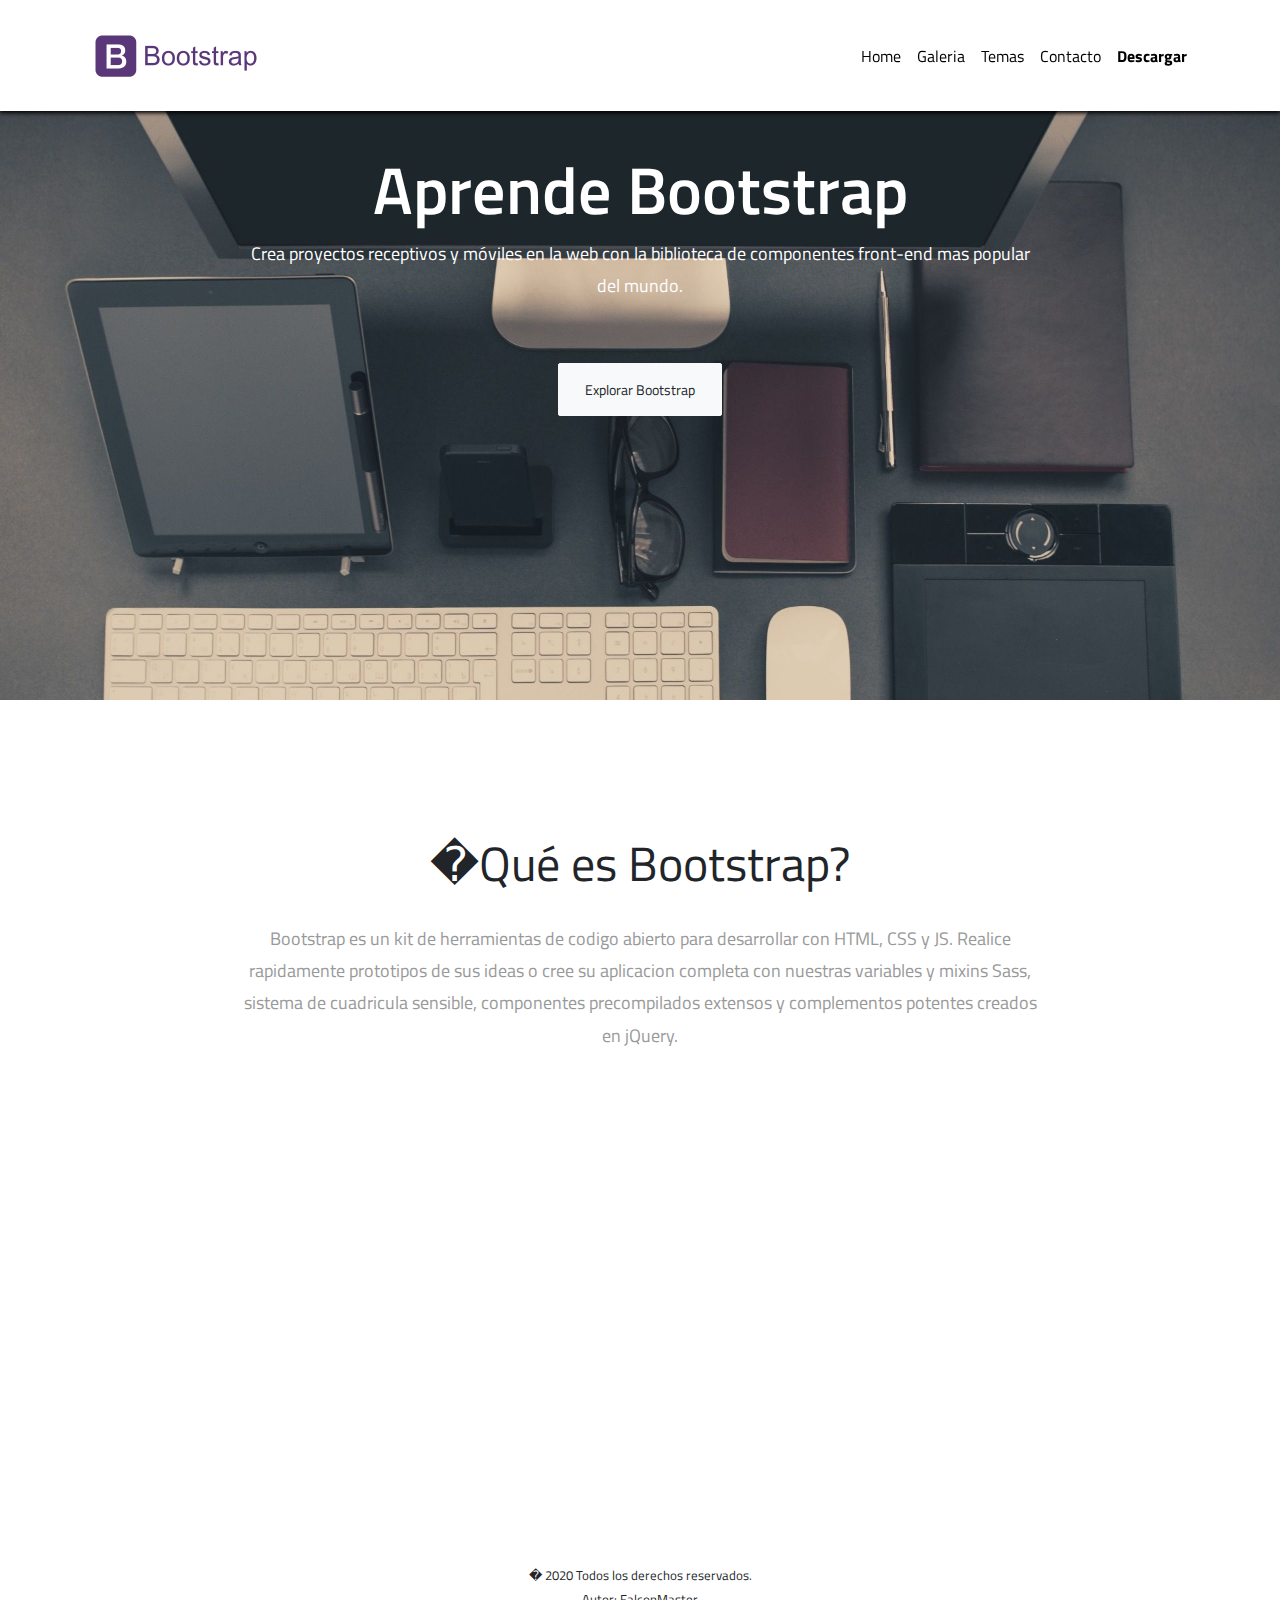
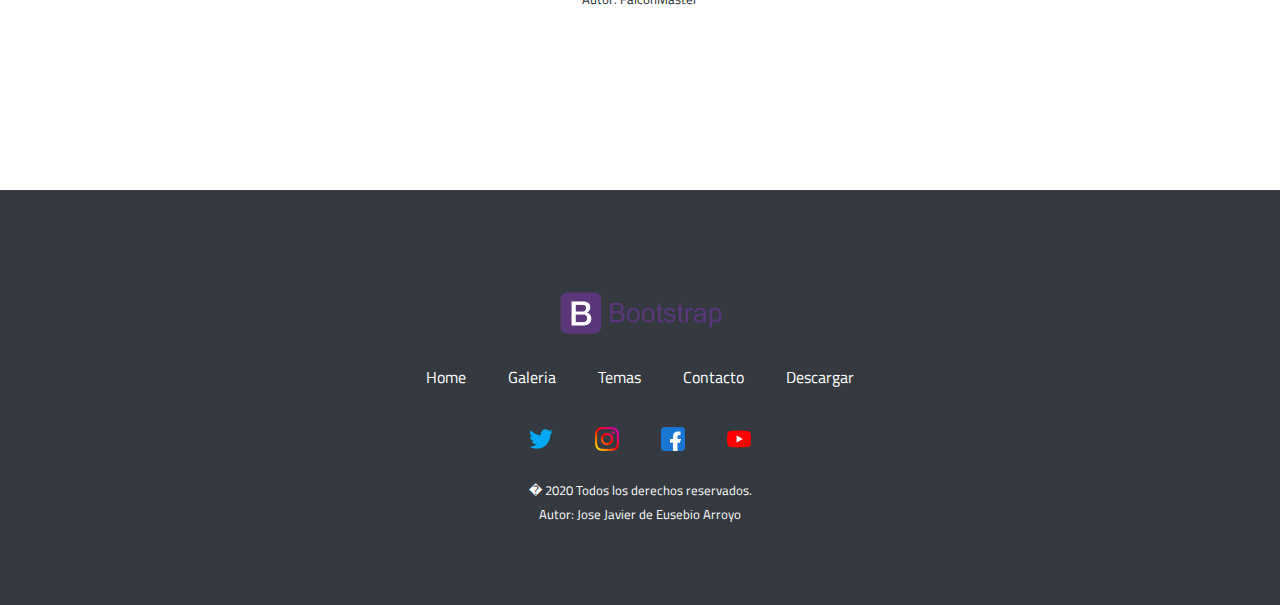
<file: MiniProyectoFin/index.html>
<!doctype html>
<html lang="es">
  <head>
    <!-- Required meta tags -->
    <meta charset="utf-8">
    <meta name="viewport" content="width=device-width, initial-scale=1, shrink-to-fit=no">

    <!-- Bootstrap CSS -->
    <link rel="stylesheet" href="https://stackpath.bootstrapcdn.com/bootstrap/4.4.1/css/bootstrap.min.css" integrity="sha384-Vkoo8x4CGsO3+Hhxv8T/Q5PaXtkKtu6ug5TOeNV6gBiFeWPGFN9MuhOf23Q9Ifjh" crossorigin="anonymous">
	<link rel="stylesheet" href="css/default.css">
	<link href="https://fonts.googleapis.com/css?family=Titillium+Web:300,400,600&display=swap" rel="stylesheet">
	<link href="img/favicon.ico" rel="icon" type="image/x-icon" />
	
	<title>Proyecto Bootstrap</title>
  </head>
  <body>
    <nav class="navbar navbar-expand-lg fixed-top">
	<div class="container">
  <a class="navbar-brand" href="index.html"><img src="img/logo.png" class="logo-brand" alt="logo"></a>
  <button class="navbar-toggler" type="button" data-toggle="collapse" data-target="#navbarSupportedContent" aria-controls="navbarSupportedContent" aria-expanded="false" aria-label="Toggle navigation">
   <picture><img class="navbar-toggler" src="img/menu.png"></picture>
  </button>

  <div class="collapse navbar-collapse" id="navbarSupportedContent">
    <ul class="navbar-nav ml-auto">
	  <li class="nav-item">
        <a class="nav-link" href="index.html">Home</a>
      </li>
	  <li class="nav-item">
        <a class="nav-link" href="galeria.html">Galeria</a>
      </li>
	  <li class="nav-item">
        <a class="nav-link" href="temas.html">Temas</a>
      </li>
	  <li class="nav-item">
        <a class="nav-link" href="contacto.html">Contacto</a>
      </li>
	  <li class="nav-item">
        <b><a class="nav-link" href="https://getbootstrap.com/docs/4.4/getting-started/download/">Descargar</a></b>
      </li>
    </ul>
  </div>
  </div>
</nav>

<section id="here">
	<div class="container">
		<div class="content-center topmargin-lg">
		<h1>Aprende Bootstrap</h1>
		<p>Crea proyectos receptivos y móviles en la web con la biblioteca de componentes front-end mas popular del mundo.</p>
		<a href="https://getbootstrap.com/docs/4.4/getting-started/introduction/" class="btn btn-light topmargin-lg">Explorar Bootstrap</a>
		</div>
	</div>
</section>
<section>
	<div class="container">
		<div class="content-center topmargin-xs">
			<h2>�Qu&eacute es Bootstrap?</h1>
			<p>Bootstrap es un kit de herramientas de codigo abierto para desarrollar con HTML, CSS y JS. Realice rapidamente prototipos de sus ideas o cree su aplicacion completa con nuestras variables y mixins Sass, sistema de cuadricula sensible, componentes precompilados extensos y complementos potentes creados en jQuery.</p>
			<div class="embed-responsive embed-responsive-16by9 topmargin-lg">
			  <iframe class="embed-responsive-item" src="https://www.youtube.com/embed/1erefRNcoC0"></iframe>
			</div>
			<small><font style="vertical-align: inherit;"><font style="vertical-align: inherit;"> � 2020 Todos los derechos reservados. <br>Autor: FalconMaster </font></font></small>

		</div>
	</div>
</section>
<footer class="bg-dark">
        <div class="container">
            <img src="img/logo.png" class="logo-brand" alt="logo">
            <ul class="list-inline">
                <li class="list-inline-item footer-menu"><a href="index.html"><font style="vertical-align: inherit;"><font style="vertical-align: inherit;">Home</font></font></a></li>
                <li class="list-inline-item footer-menu"><a href="galeria.html"><font style="vertical-align: inherit;"><font style="vertical-align: inherit;">Galeria</font></font></a></li>
                <li class="list-inline-item footer-menu"><a href="temas.html"><font style="vertical-align: inherit;"><font style="vertical-align: inherit;">Temas</font></font></a></li>
                <li class="list-inline-item footer-menu"><a href="contacto.html"><font style="vertical-align: inherit;"><font style="vertical-align: inherit;">Contacto</font></font></a></li>
                <li class="list-inline-item footer-menu"><a href="https://getbootstrap.com/docs/4.4/getting-started/download/"><font style="vertical-align: inherit;"><font style="vertical-align: inherit;">Descargar</font></font></a></li>
            </ul>
            <ul class="list-inline">
                <li class="list-inline-item"><a href="https://twitter.com/getbootstrap?lang=es"><img src="img/twitter.png" alt="logo"></a></li>
                <li class="list-inline-item"><a href="https://www.instagram.com/bootstrap_nashville/"><img src="img/instagram.png" alt="logo"></a></li>
                <li class="list-inline-item"><a href="https://es-es.facebook.com/getbootstrap"><img src="img/facebook.png" alt="logo"></a></li>
                <li class="list-inline-item"><a href="https://www.youtube.com/?hl=es&gl=ES"><img src="img/youtube.png" alt="logo"></i></a></li>
            </ul>
            <small><font style="vertical-align: inherit;"><font style="vertical-align: inherit;"> � 2020 Todos los derechos reservados.<br> Autor: Jose Javier de Eusebio Arroyo </font></font></small>        </div>
    </footer>
    <!-- Optional JavaScript -->
    <!-- jQuery first, then Popper.js, then Bootstrap JS -->
    <script src="https://code.jquery.com/jquery-3.4.1.slim.min.js" integrity="sha384-J6qa4849blE2+poT4WnyKhv5vZF5SrPo0iEjwBvKU7imGFAV0wwj1yYfoRSJoZ+n" crossorigin="anonymous"></script>
    <script src="https://cdn.jsdelivr.net/npm/popper.js@1.16.0/dist/umd/popper.min.js" integrity="sha384-Q6E9RHvbIyZFJoft+2mJbHaEWldlvI9IOYy5n3zV9zzTtmI3UksdQRVvoxMfooAo" crossorigin="anonymous"></script>
    <script src="https://stackpath.bootstrapcdn.com/bootstrap/4.4.1/js/bootstrap.min.js" integrity="sha384-wfSDF2E50Y2D1uUdj0O3uMBJnjuUD4Ih7YwaYd1iqfktj0Uod8GCExl3Og8ifwB6" crossorigin="anonymous"></script>
  </body>
</html>
</file>
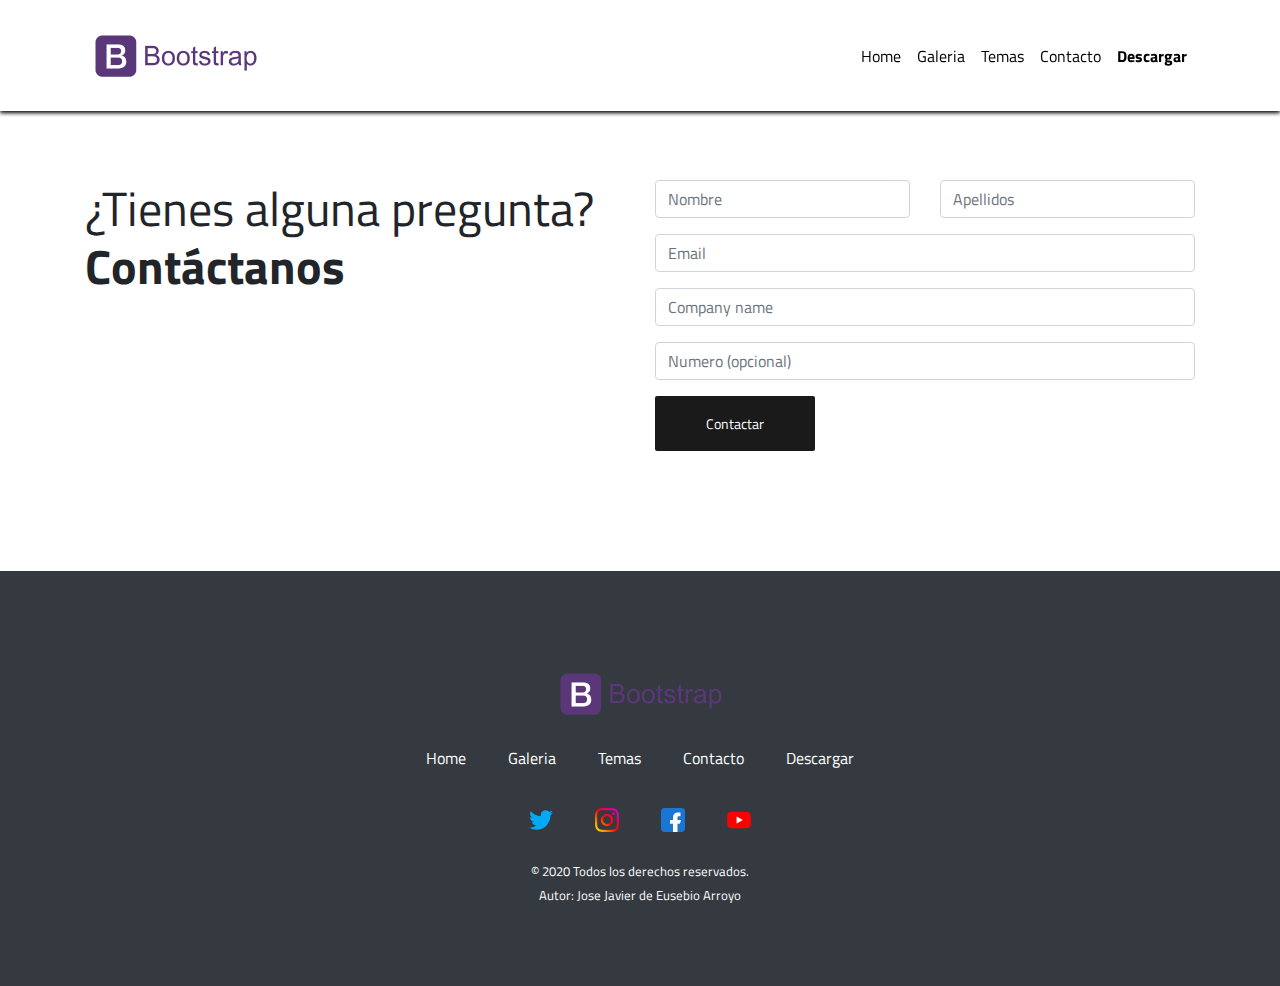
<file: MiniProyectoFin/contacto.html>
<!doctype html>
<html lang="es">
  <head>
    <!-- Required meta tags -->
    <meta charset="utf-8">
    <meta name="viewport" content="width=device-width, initial-scale=1, shrink-to-fit=no">

    <!-- Bootstrap CSS -->
    <link rel="stylesheet" href="https://stackpath.bootstrapcdn.com/bootstrap/4.4.1/css/bootstrap.min.css" integrity="sha384-Vkoo8x4CGsO3+Hhxv8T/Q5PaXtkKtu6ug5TOeNV6gBiFeWPGFN9MuhOf23Q9Ifjh" crossorigin="anonymous">
	<link rel="stylesheet" href="css/default.css">
	<link href="https://fonts.googleapis.com/css?family=Titillium+Web:300,400,600&display=swap" rel="stylesheet">
	<link href="img/favicon.ico" rel="icon" type="image/x-icon" />

	<title>Proyecto Bootstrap</title>
  </head>
  <body>
    <nav class="navbar navbar-expand-lg fixed-top">
	<div class="container">
  <a class="navbar-brand" href="index.html"><img src="img/logo.png" class="logo-brand" alt="logo"></a>
  <button class="navbar-toggler" type="button" data-toggle="collapse" data-target="#navbarSupportedContent" aria-controls="navbarSupportedContent" aria-expanded="false" aria-label="Toggle navigation">
   <img class="navbar-toggler" src="img/menu.png">
  </button>

  <div class="collapse navbar-collapse" id="navbarSupportedContent">
    <ul class="navbar-nav ml-auto">
	  <li class="nav-item">
        <a class="nav-link" href="index.html">Home</a>
      </li>
	  <li class="nav-item">
        <a class="nav-link" href="galeria.html">Galeria</a>
      </li>
	  <li class="nav-item">
        <a class="nav-link" href="temas.html">Temas</a>
      </li>
	  <li class="nav-item">
        <a class="nav-link" href="contacto.html">Contacto</a>
      </li>
	  <li class="nav-item">
        <b><a class="nav-link" href="https://getbootstrap.com/docs/4.4/getting-started/download/">Descargar</a></b>
      </li>
    </ul>
  </div>
  </div>
</nav>
<section>
        <div class="container">
            <div class="row">
                <div class="col-md-6 topmargin-lg">
                    <h2>¿Tienes alguna pregunta? <b>Contáctanos</b></h2>
                    <p></p>
                </div>
                <div class="col-md-6 topmargin-lg">
                    <div class="row">
                        <div class="col-md-6">
                            <div class="form-group">
                                <input type="text" class="form-control"  placeholder="Nombre">
                            </div>
                        </div>
                        <div class="col-md-6">
                            <div class="form-group">
                                <input type="text" class="form-control"  placeholder="Apellidos">
                            </div>
                        </div>
                        <div class="col-md-12">
                            <div class="form-group">
                                <input type="email" class="form-control"  placeholder="Email">
                            </div>
                        </div>
                        <div class="col-md-12">
                            <div class="form-group">
                                <input type="text" class="form-control" placeholder="Company name">
                            </div>
                        </div>
                        <div class="col-md-12">
                            <div class="form-group">
                                <input type="text" class="form-control" placeholder="Numero (opcional)">
                            </div>
                        </div>
                        <div class="col-md-12">
                            <a href="#" class="btn btn-primary full-width">Contactar</a>
                        </div>
                    </div>
                </div>
            </div>
        </div>
    </section>
	<footer class="bg-dark">
        <div class="container">
            <img src="img/logo.png" class="logo-brand" alt="logo">
            <ul class="list-inline">
            <li class="list-inline-item footer-menu"><a href="index.html"><font style="vertical-align: inherit;"><font style="vertical-align: inherit;">Home</font></font></a></li>
                <li class="list-inline-item footer-menu"><a href="galeria.html"><font style="vertical-align: inherit;"><font style="vertical-align: inherit;">Galeria</font></font></a></li>
                <li class="list-inline-item footer-menu"><a href="temas.html"><font style="vertical-align: inherit;"><font style="vertical-align: inherit;">Temas</font></font></a></li>
                <li class="list-inline-item footer-menu"><a href="contacto.html"><font style="vertical-align: inherit;"><font style="vertical-align: inherit;">Contacto</font></font></a></li>
                <li class="list-inline-item footer-menu"><a href="https://getbootstrap.com/docs/4.4/getting-started/download/"><font style="vertical-align: inherit;"><font style="vertical-align: inherit;">Descargar</font></font></a></li>    
			</ul>
            <ul class="list-inline">
                <li class="list-inline-item"><a href="https://twitter.com/getbootstrap?lang=es"><img src="img/twitter.png" alt="logo"></a></li>
                <li class="list-inline-item"><a href="https://www.instagram.com/bootstrap_nashville/"><img src="img/instagram.png" alt="logo"></a></li>
                <li class="list-inline-item"><a href="https://es-es.facebook.com/getbootstrap"><img src="img/facebook.png" alt="logo"></a></li>
                <li class="list-inline-item"><a href="https://www.youtube.com/?hl=es&gl=ES"><img src="img/youtube.png" alt="logo"></i></a></li>
            </ul>
            <small><font style="vertical-align: inherit;"><font style="vertical-align: inherit;"> © 2020 Todos los derechos reservados.<br>Autor: Jose Javier de Eusebio Arroyo </font></font></small>        </div>
    </footer>
    <!-- Optional JavaScript -->
    <!-- jQuery first, then Popper.js, then Bootstrap JS -->
    <script src="https://code.jquery.com/jquery-3.4.1.slim.min.js" integrity="sha384-J6qa4849blE2+poT4WnyKhv5vZF5SrPo0iEjwBvKU7imGFAV0wwj1yYfoRSJoZ+n" crossorigin="anonymous"></script>
    <script src="https://cdn.jsdelivr.net/npm/popper.js@1.16.0/dist/umd/popper.min.js" integrity="sha384-Q6E9RHvbIyZFJoft+2mJbHaEWldlvI9IOYy5n3zV9zzTtmI3UksdQRVvoxMfooAo" crossorigin="anonymous"></script>
    <script src="https://stackpath.bootstrapcdn.com/bootstrap/4.4.1/js/bootstrap.min.js" integrity="sha384-wfSDF2E50Y2D1uUdj0O3uMBJnjuUD4Ih7YwaYd1iqfktj0Uod8GCExl3Og8ifwB6" crossorigin="anonymous"></script>
  </body>
</html>
</file>
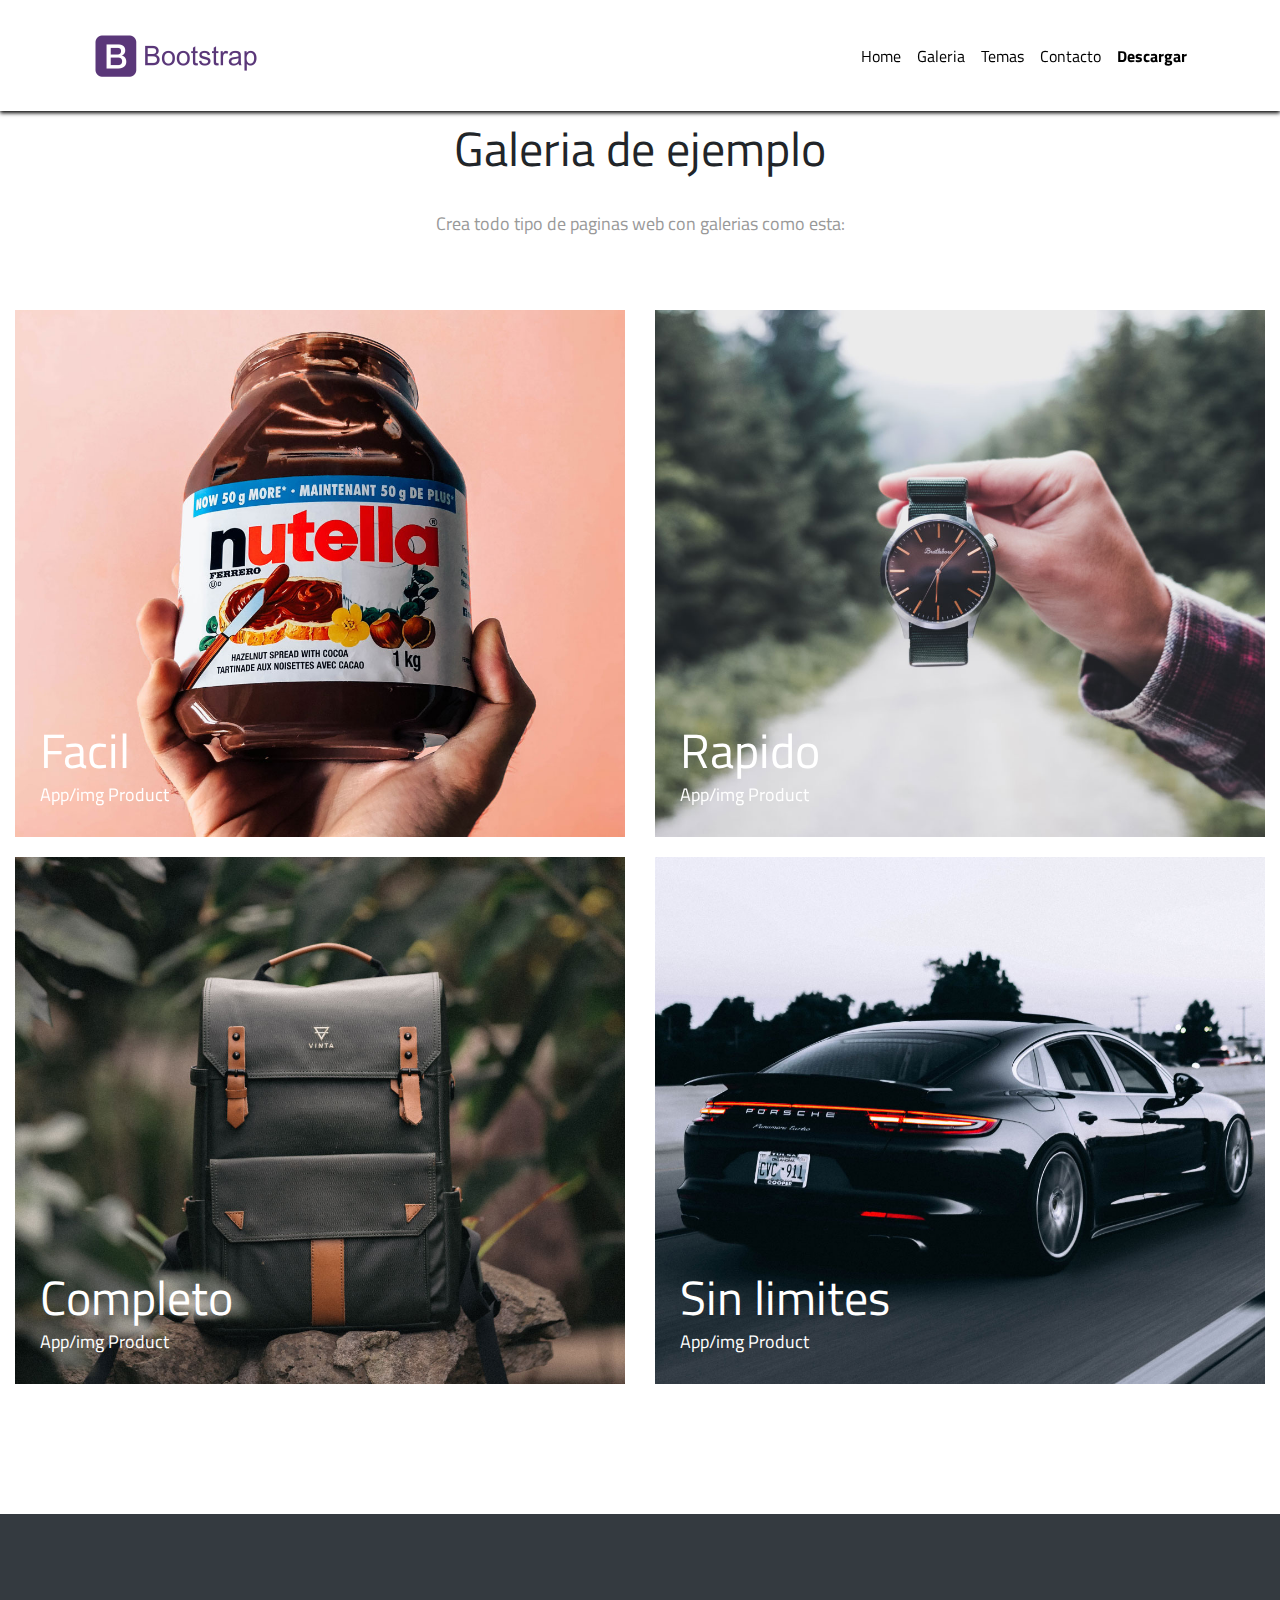
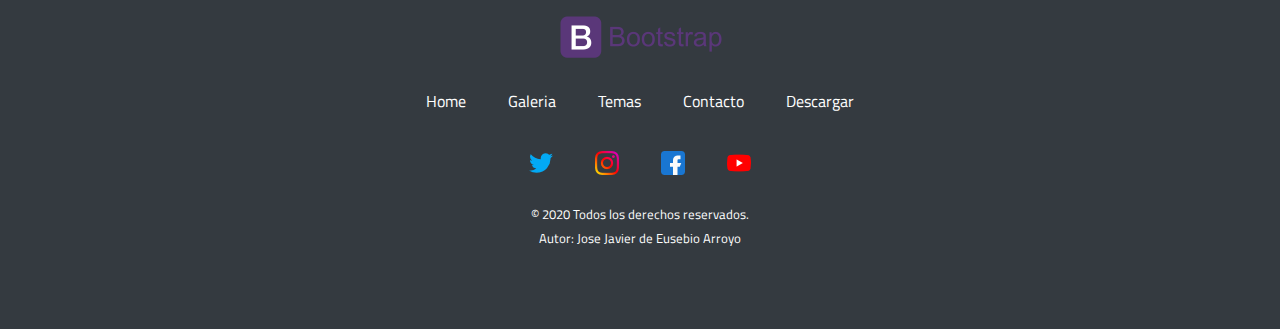
<file: MiniProyectoFin/galeria.html>
<!doctype html>
<html lang="es">
  <head>
    <!-- Required meta tags -->
    <meta charset="utf-8">
    <meta name="viewport" content="width=device-width, initial-scale=1, shrink-to-fit=no">

    <!-- Bootstrap CSS -->
    <link rel="stylesheet" href="https://stackpath.bootstrapcdn.com/bootstrap/4.4.1/css/bootstrap.min.css" integrity="sha384-Vkoo8x4CGsO3+Hhxv8T/Q5PaXtkKtu6ug5TOeNV6gBiFeWPGFN9MuhOf23Q9Ifjh" crossorigin="anonymous">
	<link rel="stylesheet" href="css/default.css">
	<link href="https://fonts.googleapis.com/css?family=Titillium+Web:300,400,600&display=swap" rel="stylesheet">
	<link href="img/favicon.ico" rel="icon" type="image/x-icon" />

	<title>Proyecto Bootstrap</title>
  </head>
  <body>
    <nav class="navbar navbar-expand-lg fixed-top">
	<div class="container">
  <a class="navbar-brand" href="index.html"><img src="img/logo.png" class="logo-brand" alt="logo"></a>
  <button class="navbar-toggler" type="button" data-toggle="collapse" data-target="#navbarSupportedContent" aria-controls="navbarSupportedContent" aria-expanded="false" aria-label="Toggle navigation">
   <img class="navbar-toggler" src="img/menu.png">
  </button>

  <div class="collapse navbar-collapse" id="navbarSupportedContent">
    <ul class="navbar-nav ml-auto">
	  <li class="nav-item">
        <a class="nav-link" href="index.html">Home</a>
      </li>
	  <li class="nav-item">
        <a class="nav-link" href="galeria.html">Galeria</a>
      </li>
	  <li class="nav-item">
        <a class="nav-link" href="temas.html">Temas</a>
      </li>
	  <li class="nav-item">
        <a class="nav-link" href="contacto.html">Contacto</a>
      </li>
	  <li class="nav-item">
        <b><a class="nav-link" href="https://getbootstrap.com/docs/4.4/getting-started/download/">Descargar</a></b>
      </li>
    </ul>
  </div>
  </div>
</nav>

<section>
	<div class="container-fluid">
		<div class="content-center">
		<h2>Galeria de ejemplo</h2>
		<p>Crea todo tipo de paginas web con galerias como esta:</p>
		</div>
		<div class="row">
			<div class="col-md-6">
				<div class="galery-container">
					<div class="galery-details">
					<a href="#">
					<h2>Facil</h2>
					</a>
					<a href="#">
					<p>App/img Product</p>
					</a>
					</div>
					<img src="img/foto1.jpg" class="img-fluid" alt="logo">
				</div>
			</div>
			
			<div class="col-md-6">
				<div class="galery-container">
					<div class="galery-details">
					<a href="#">
					<h2>Rapido</h2>
					</a>
					<a href="#">
					<p>App/img Product</p>
					</a>
					</div>
					<img src="img/foto2.jpg" class="img-fluid" alt="logo">
				</div>
			</div>
			
			<div class="col-md-6">
				<div class="galery-container">
					<div class="galery-details">
					<a href="#">
					<h2>Completo</h2>
					</a>
					<a href="#">
					<p>App/img Product</p>
					</a>
					</div>
					<img src="img/foto3.jpg" class="img-fluid" alt="logo">
				</div>
			</div>
			
			<div class="col-md-6">
				<div class="galery-container">
					<div class="galery-details">
					<a href="#">
					<h2>Sin limites</h2>
					</a>
					<a href="#">
					<p>App/img Product</p>
					</a>
					</div>
					<img src="img/foto4.jpg" class="img-fluid" alt="logo">
				</div>
			</div>
		</div>
	</div>
</section>
<footer class="bg-dark">
        <div class="container">
            <img src="img/logo.png" class="logo-brand" alt="logo">
            <ul class="list-inline">
            <li class="list-inline-item footer-menu"><a href="index.html"><font style="vertical-align: inherit;"><font style="vertical-align: inherit;">Home</font></font></a></li>
                <li class="list-inline-item footer-menu"><a href="galeria.html"><font style="vertical-align: inherit;"><font style="vertical-align: inherit;">Galeria</font></font></a></li>
                <li class="list-inline-item footer-menu"><a href="temas.html"><font style="vertical-align: inherit;"><font style="vertical-align: inherit;">Temas</font></font></a></li>
                <li class="list-inline-item footer-menu"><a href="contacto.html"><font style="vertical-align: inherit;"><font style="vertical-align: inherit;">Contacto</font></font></a></li>
                <li class="list-inline-item footer-menu"><a href="https://getbootstrap.com/docs/4.4/getting-started/download/"><font style="vertical-align: inherit;"><font style="vertical-align: inherit;">Descargar</font></font></a></li>    
			</ul>
            <ul class="list-inline">
                <li class="list-inline-item"><a href="https://twitter.com/getbootstrap?lang=es"><img src="img/twitter.png" alt="logo"></a></li>
                <li class="list-inline-item"><a href="https://www.instagram.com/bootstrap_nashville/"><img src="img/instagram.png" alt="logo"></a></li>
                <li class="list-inline-item"><a href="https://es-es.facebook.com/getbootstrap"><img src="img/facebook.png" alt="logo"></a></li>
                <li class="list-inline-item"><a href="https://www.youtube.com/?hl=es&gl=ES"><img src="img/youtube.png" alt="logo"></i></a></li>
            </ul>
            <small><font style="vertical-align: inherit;"><font style="vertical-align: inherit;"> © 2020 Todos los derechos reservados.<br>Autor: Jose Javier de Eusebio Arroyo </font></font></small>        </div>
    </footer>
    <!-- Optional JavaScript -->
    <!-- jQuery first, then Popper.js, then Bootstrap JS -->
    <script src="https://code.jquery.com/jquery-3.4.1.slim.min.js" integrity="sha384-J6qa4849blE2+poT4WnyKhv5vZF5SrPo0iEjwBvKU7imGFAV0wwj1yYfoRSJoZ+n" crossorigin="anonymous"></script>
    <script src="https://cdn.jsdelivr.net/npm/popper.js@1.16.0/dist/umd/popper.min.js" integrity="sha384-Q6E9RHvbIyZFJoft+2mJbHaEWldlvI9IOYy5n3zV9zzTtmI3UksdQRVvoxMfooAo" crossorigin="anonymous"></script>
    <script src="https://stackpath.bootstrapcdn.com/bootstrap/4.4.1/js/bootstrap.min.js" integrity="sha384-wfSDF2E50Y2D1uUdj0O3uMBJnjuUD4Ih7YwaYd1iqfktj0Uod8GCExl3Og8ifwB6" crossorigin="anonymous"></script>
  </body>
</html>
</file>
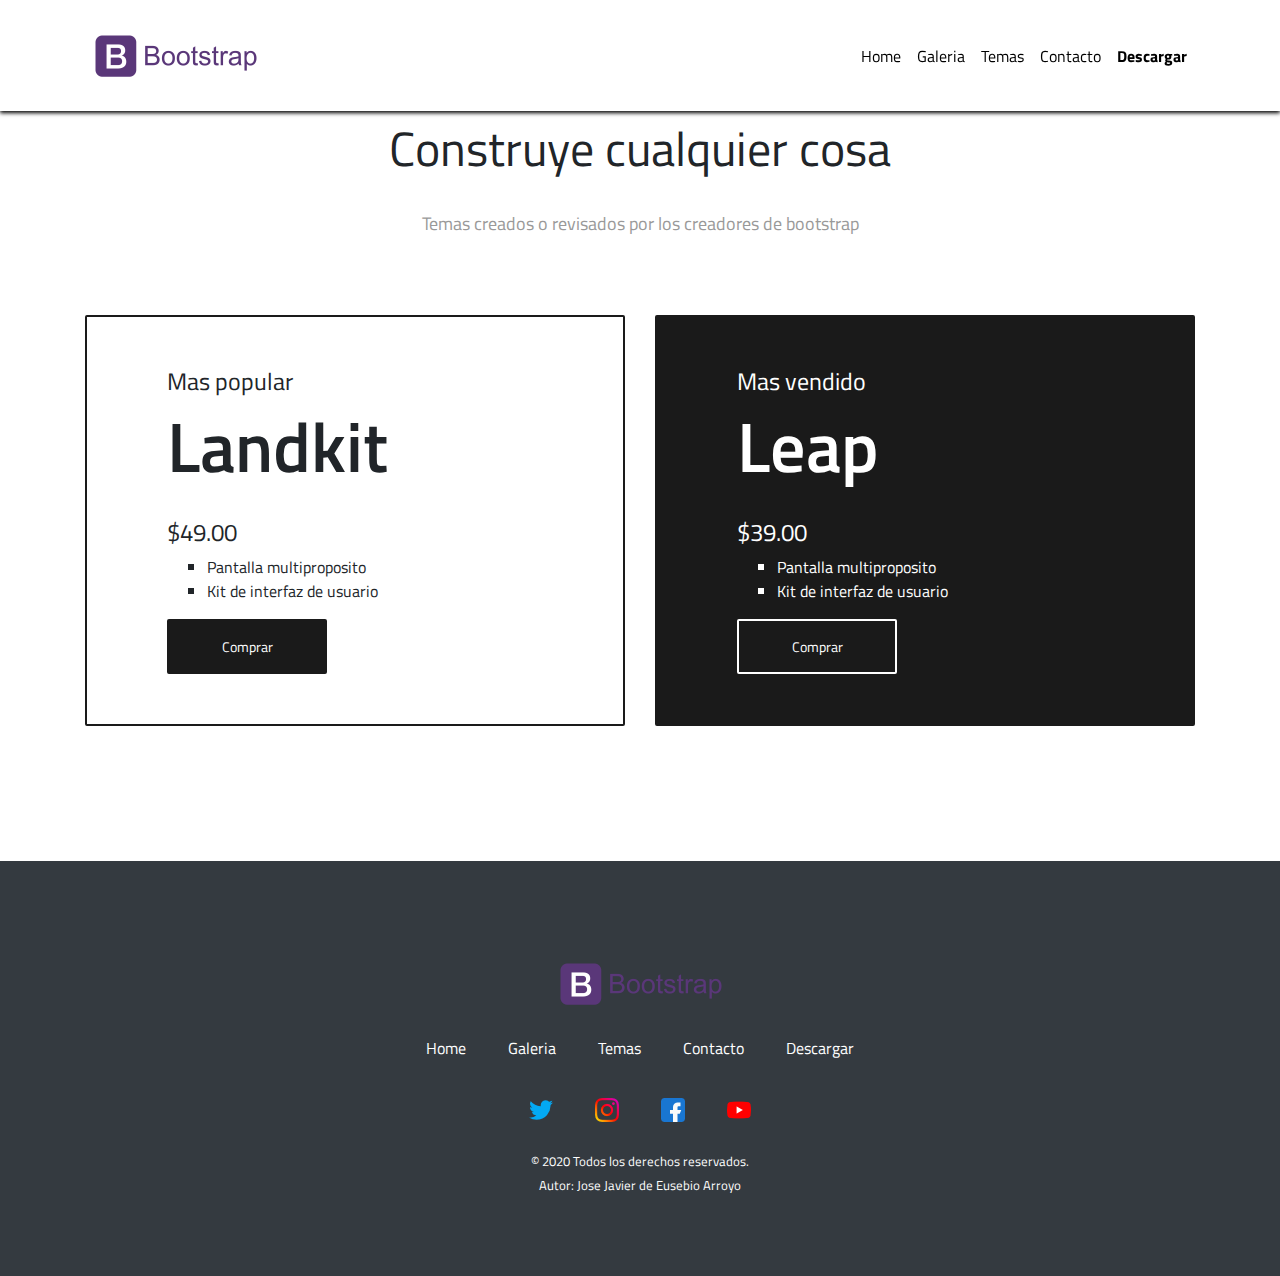
<file: MiniProyectoFin/temas.html>
<!doctype html>
<html lang="es">
  <head>
    <!-- Required meta tags -->
    <meta charset="utf-8">
    <meta name="viewport" content="width=device-width, initial-scale=1, shrink-to-fit=no">

    <!-- Bootstrap CSS -->
    <link rel="stylesheet" href="https://stackpath.bootstrapcdn.com/bootstrap/4.4.1/css/bootstrap.min.css" integrity="sha384-Vkoo8x4CGsO3+Hhxv8T/Q5PaXtkKtu6ug5TOeNV6gBiFeWPGFN9MuhOf23Q9Ifjh" crossorigin="anonymous">
	<link rel="stylesheet" href="css/default.css">
	<link href="https://fonts.googleapis.com/css?family=Titillium+Web:300,400,600&display=swap" rel="stylesheet">
	<link href="img/favicon.ico" rel="icon" type="image/x-icon" />

	<title>Proyecto Bootstrap</title>
  </head>
  <body>
    <nav class="navbar navbar-expand-lg fixed-top">
	<div class="container">
  <a class="navbar-brand" href="index.html"><img src="img/logo.png" class="logo-brand" alt="logo"></a>
  <button class="navbar-toggler" type="button" data-toggle="collapse" data-target="#navbarSupportedContent" aria-controls="navbarSupportedContent" aria-expanded="false" aria-label="Toggle navigation">
   <img class="navbar-toggler" src="img/menu.png">
  </button>

  <div class="collapse navbar-collapse" id="navbarSupportedContent">
    <ul class="navbar-nav ml-auto">
	  <li class="nav-item">
        <a class="nav-link" href="index.html">Home</a>
      </li>
	  <li class="nav-item">
        <a class="nav-link" href="galeria.html">Galeria</a>
      </li>
	  <li class="nav-item">
        <a class="nav-link" href="temas.html">Temas</a>
      </li>
	  <li class="nav-item">
        <a class="nav-link" href="contacto.html">Contacto</a>
      </li>
	  <li class="nav-item">
        <b><a class="nav-link" href="https://getbootstrap.com/docs/4.4/getting-started/download/">Descargar</a></b>
      </li>
    </ul>
  </div>
  </div>
</nav>
<section>
        <div class="container">
            <div class="content-center">
                <h2>Construye cualquier cosa</h2>
                <p>Temas creados o revisados por los creadores de bootstrap</p>
            </div>
            <div class="row">
                <div class="col-md-6">
                    <div class="temas-container">
                        <div class="plans plan-light">
                            <h4>Mas popular</h4>
                            <h2>Landkit</h2>
                            <h4>$49.00</h4>
                            <ul class="margintop-xs">
                                <li>Pantalla multiproposito</li>
                                <li>Kit de interfaz de usuario</li>                               
                            </ul>
                            <a href="#" class="btn btn-primary full-width margintop-sm">Comprar</a>
                        </div>
                    </div>
                </div>
                <div class="col-md-6">
                    <div class="temas-container">
                        <div class="plans plan-dark">
                            <h4>Mas vendido</h4>
                            <h2>Leap</h2>
                            <h4>$39.00</h4>
                            <ul class="margintop-xs">
                                <li>Pantalla multiproposito</li>
                                <li>Kit de interfaz de usuario</li> 
                            </ul>
                            <a href="#" class="btn btn-alternate full-width margintop-sm">Comprar</a>
                        </div>
                    </div>
                </div>
            </div>
        </div>
    </section>
	<footer class="bg-dark">
        <div class="container">
            <img src="img/logo.png" class="logo-brand" alt="logo">
            <ul class="list-inline">
            <li class="list-inline-item footer-menu"><a href="index.html"><font style="vertical-align: inherit;"><font style="vertical-align: inherit;">Home</font></font></a></li>
                <li class="list-inline-item footer-menu"><a href="galeria.html"><font style="vertical-align: inherit;"><font style="vertical-align: inherit;">Galeria</font></font></a></li>
                <li class="list-inline-item footer-menu"><a href="temas.html"><font style="vertical-align: inherit;"><font style="vertical-align: inherit;">Temas</font></font></a></li>
                <li class="list-inline-item footer-menu"><a href="contacto.html"><font style="vertical-align: inherit;"><font style="vertical-align: inherit;">Contacto</font></font></a></li>
                <li class="list-inline-item footer-menu"><a href="https://getbootstrap.com/docs/4.4/getting-started/download/"><font style="vertical-align: inherit;"><font style="vertical-align: inherit;">Descargar</font></font></a></li>    
			</ul>
            <ul class="list-inline">
                <li class="list-inline-item"><a href="https://twitter.com/getbootstrap?lang=es"><img src="img/twitter.png" alt="logo"></a></li>
                <li class="list-inline-item"><a href="https://www.instagram.com/bootstrap_nashville/"><img src="img/instagram.png" alt="logo"></a></li>
                <li class="list-inline-item"><a href="https://es-es.facebook.com/getbootstrap"><img src="img/facebook.png" alt="logo"></a></li>
                <li class="list-inline-item"><a href="https://www.youtube.com/?hl=es&gl=ES"><img src="img/youtube.png" alt="logo"></i></a></li>
            </ul>
            <small><font style="vertical-align: inherit;"><font style="vertical-align: inherit;"> © 2020 Todos los derechos reservados.<br>Autor: Jose Javier de Eusebio Arroyo </font></font></small>
        </div>
    </footer>
    <script src="https://code.jquery.com/jquery-3.4.1.slim.min.js" integrity="sha384-J6qa4849blE2+poT4WnyKhv5vZF5SrPo0iEjwBvKU7imGFAV0wwj1yYfoRSJoZ+n" crossorigin="anonymous"></script>
    <script src="https://cdn.jsdelivr.net/npm/popper.js@1.16.0/dist/umd/popper.min.js" integrity="sha384-Q6E9RHvbIyZFJoft+2mJbHaEWldlvI9IOYy5n3zV9zzTtmI3UksdQRVvoxMfooAo" crossorigin="anonymous"></script>
    <script src="https://stackpath.bootstrapcdn.com/bootstrap/4.4.1/js/bootstrap.min.js" integrity="sha384-wfSDF2E50Y2D1uUdj0O3uMBJnjuUD4Ih7YwaYd1iqfktj0Uod8GCExl3Og8ifwB6" crossorigin="anonymous"></script>
  </body>
</html>
</file>
<file: MiniProyectoFin/css/default.css>
body{
	font-family: 'Titillium Web', sans-serif;
}
h1{
	font-size:66px;
	font-weight:600;
	line-height:80px;
}
h2{
	font-size:48px;
	margin-bottom:30px;
}
p{
	font-size:18px;
	color:#999999;
	line-height:1.8;
	margin-bottom:0;
}
a:hover{
	text-decoration:none;
}
section{
	padding:120px 0;
}
.topmargin-xs{
	margin-top:15px !important;
}
.topmargin-sm{
	margin-top:30px !important;
}
.topmargin-lg{
	margin-top:60px !important;
}
.btn {
    font-size: 14px;
    padding: 15px 26px;
    min-width: 160px;
    border-radius: 2px;
    display: inline-block;
}
.btn i { font-size: 14px; margin-left: 5px; }

.btn-primary {
    background-color: #1a1a1a;
    color: #ffffff;
    border: 2px solid #1a1a1a;
}

.btn-secondary {
    background-color: #ffffff;
    color: #1a1a1a;
    border: 2px solid #ffffff;
}


.btn-alternate {
    background-color: transparent;
    color: #ffffff;
    border: 2px solid #ffffff;
}

.btn-primary:hover { background-color: #1a1a1a; border: 2px solid #1a1a1a; }
.btn-secondary:hover { background-color: #ffffff; color: #1a1a1a; border: 2px solid #ffffff; }
.btn-secondary:focus { background-color: #ffffff !important; outline: none; border: 2px solid #ffffff !important; box-shadow: none; }

.navbar{
	background-color:#ffffff;
	box-shadow:0 2px 4px 0 rgba(0, 0, .05);
	min-height:100px;
}
.nav-link{
	color:#000000;
}
.nav-link:hover{
	color:gray;
}
.logo-brand{
	min-width:180px;
	max-width:85px;
}
.navbar-toggler{
	font-size:40px;
}
.navbar-toggler:focus{
	outline:none;
}
#here{
	background-image: url('../img/fondo.jpg');
	background-size:cover;
	padding-top:90px;
	min-height:700px;
	color:#ffffff;
}
#here p{
	color:#ffffff;
}

.temas-container {
    margin: 15px 0;
}

.plans {
    padding: 50px 80px;
    border-radius: 2px;
    min-width: 450px;
}

.plan-light {
    background-color: #ffffff;
    border: 2px solid #1a1a1a;
}

.plan-dark {
    background-color: #1a1a1a;
    border: 2px solid #1a1a1a;
    color: #ffffff;
}

.plans h2 {
    font-size: 70px;
    font-weight: 600;
}

.plans h2 span {
    font-size: 20px;
}

.plans ul {
    list-style-type: square;
}


.content-center{
	max-width:800px;
	margin:0 auto 60px auto;
	text-align:center;
}
.galery-container{
	position:relative;
	overflow:hidden;
	margin: 10px 0;
}
.galery-container img{
	-moz-transition:all 0.8s;
	-webkit-transition:all 0.8s;
	transition:all 0.8s;
}
.galery-container:hover img{
	-moz-transform:scale(1.2);
	-webkit-transform:scale(1.2);
	transform:scale(1.2);
}
.galery-details{
	position:absolute;
	bottom:25px;
	left:25px;
	z-index:9000;
}
.galery-details h2{
	margin-bottom:0px;
}
.galery-details a h2,.galery-details a p{
	color:#ffffff;
}
footer {
    padding: 80px 0;
    text-align: center;
    color: #ffffff;
}

footer a {
    color: #ffffff;
}

footer a:hover {
    color: #ffffff;
}

footer .list-inline .list-inline-item {
    padding: 10px 15px;
}
</file>
